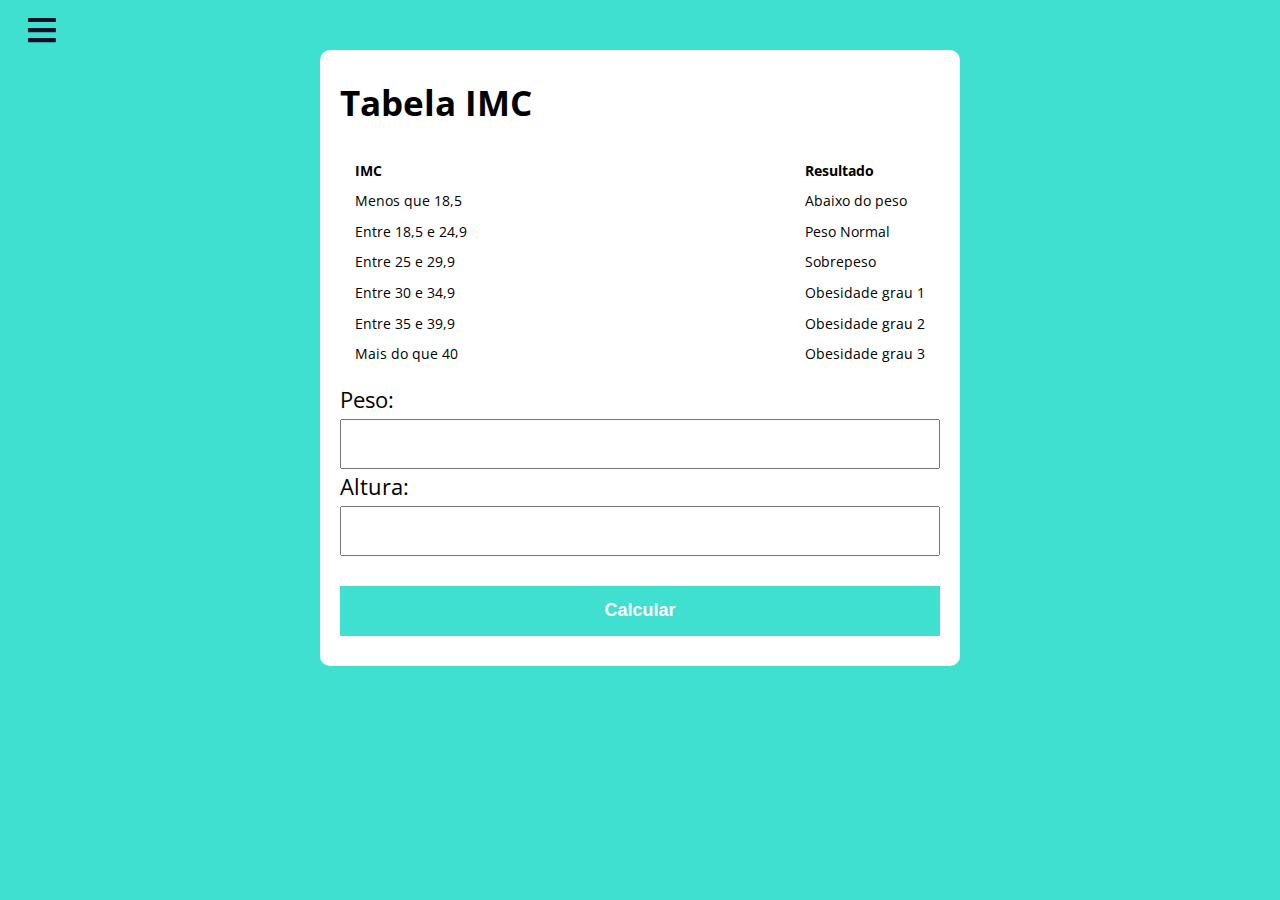
<file: IMC.html>
<!DOCTYPE html>
<html lang="pt-BR">

<head>
    <meta charset="UTF-8">
    <meta http-equiv="X-UA-Compatible" content="IE=edge">
    <meta name="viewport" content="width=device-width, initial-scale=1.0">

    <title>Modelo para exercicios</title>

    <link rel="stylesheet" href="./assets/CSS/IMC.css">
</head>

<body>
    <menu>
        <div class="main-menu">

            <input type="checkbox" name="close-menu" id="close-menu" class="close-menu">
            <label class="close-menu-label" for="close-menu" title="close-menu"></label>

            <ul class="menu-list">
                <li><a href="./index.html" class="mark-unchecked">Home</a></li>
                <li><a href="#" class="mark-unchecked">About</a></li>
                <li><a href="#" class="mark-unchecked">Contact</a></li>
            </ul>
        </div>
    </menu>
    
    <section class="container">
        <h1>Tabela IMC</h1>
        
        <section class="tabelaTopo">

            <div class="IMC">
                <h3>IMC</h3>
                <p>Menos que 18,5</p>
                <p>Entre 18,5 e 24,9</p>
                <p>Entre 25 e 29,9</p>
                <p>Entre 30 e 34,9</p>
                <p>Entre 35 e 39,9</p>
                <p>Mais do que 40</p>
            </div>

            <div class="resultado">
                <h3>Resultado</h3>
                <p>Abaixo do peso</p>
                <p>Peso Normal</p>
                <p>Sobrepeso</p>
                <p>Obesidade grau 1</p>
                <p>Obesidade grau 2</p>
                <p>Obesidade grau 3</p>
            </div>


        </section>

        <form action="" class="formulario">

            <label for="peso">Peso:</label>
            <input type="text" name="peso" id="peso">

            <label for="altura">Altura:</label>
            <input type="text" name="altura" id="altura">

            <button>Calcular</button>

        </form>

        <form action="">
            <div class="resultadoIMC"></div>
        </form>
    </section>

    <script src="./assets/Js/IMC.js"></script>
</body>

</html>
</file>
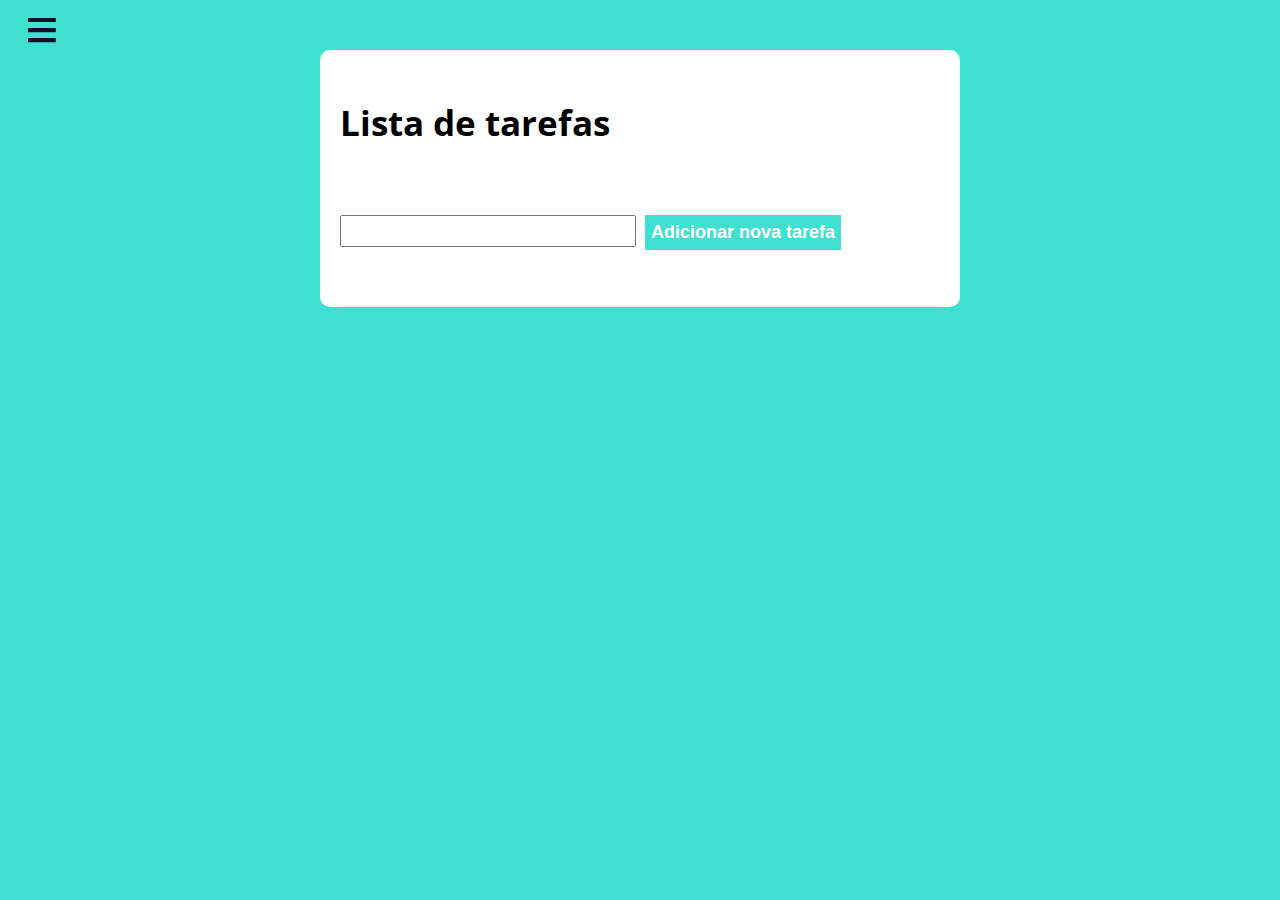
<file: List.html>
<!DOCTYPE html>
<html lang="pt-BR">

<head>
    <meta charset="UTF-8">
    <meta http-equiv="X-UA-Compatible" content="IE=edge">
    <meta name="viewport" content="width=device-width, initial-scale=1.0">

    <title>Lista de tarefas</title>

    <link rel="stylesheet" href="./assets/CSS/List.css">
</head>

<body>
    <menu>
        <div class="main-menu">

            <input type="checkbox" name="close-menu" id="close-menu" class="close-menu">
            <label class="close-menu-label" for="close-menu" title="close-menu"></label>

            <ul class="menu-list">
                <li><a href="./index.html" class="mark-unchecked">Home</a></li>
                <li><a href="#" class="mark-unchecked">About</a></li>
                <li><a href="#" class="mark-unchecked">Contact</a></li>
            </ul>
        </div>
    </menu>

    <section class="container">
        <h1>Lista de tarefas</h1>
        <p>
            <input type="text" class="input-tarefa">
            <button class="btn-tarefa">Adicionar nova tarefa</button>
        </p>

        <ul class="tarefas"></ul>
    </section>

    <script src="./assets/Js/List.js"></script>
</body>

</html>
</file>
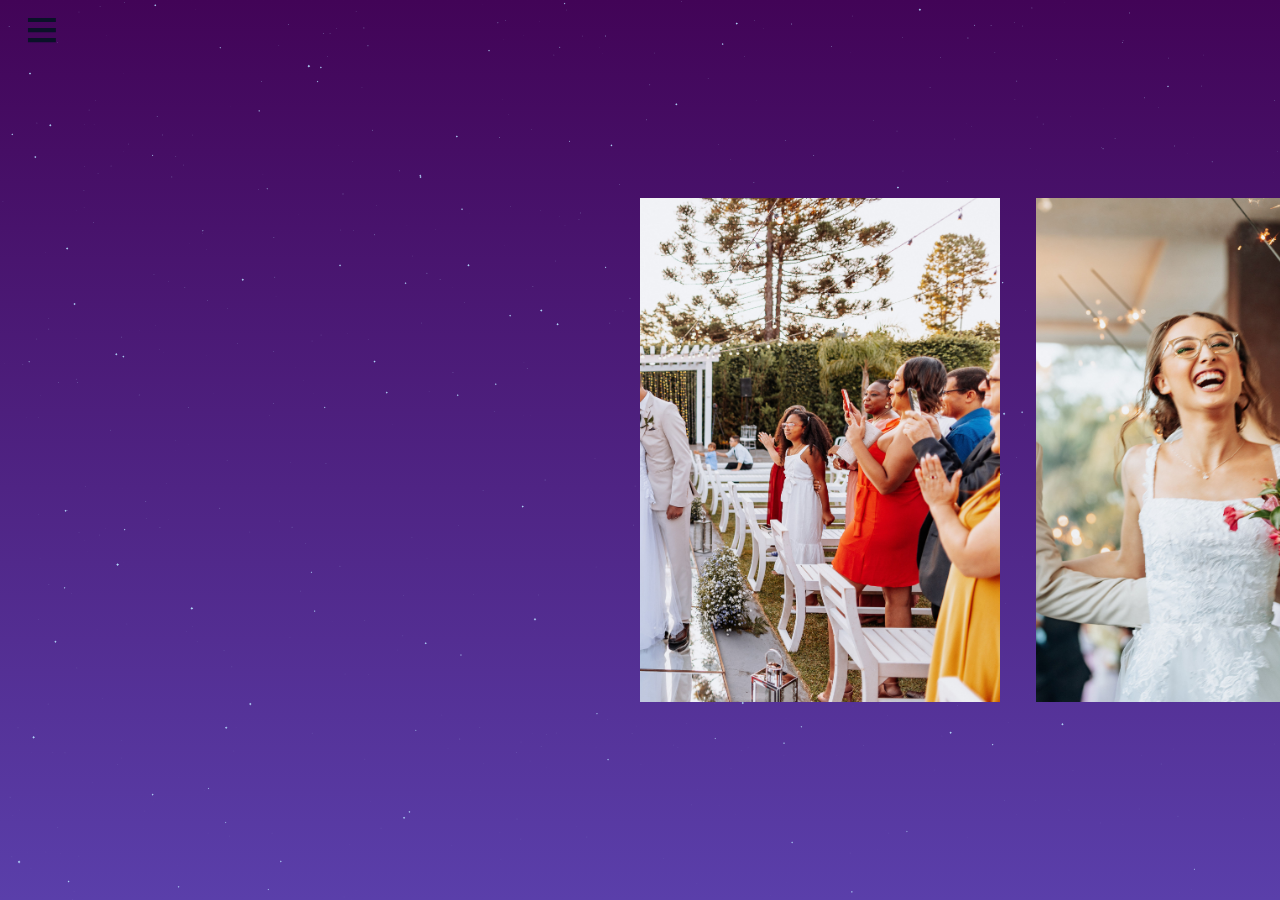
<file: Photo.html>
<!DOCTYPE html>
<html lang="pt-BR">

<head>
    <meta charset="UTF-8">
    <meta name="viewport" content="width=device-width, initial-scale=1.0">

    <link
    href="https://fonts.googleapis.com/css2?family=Montserrat:wght@900&family=Open+Sans:ital,wght@0,400;0,700;1,400&display=swap"
    rel="stylesheet">

    <link rel="stylesheet" href="./assets/CSS/Photo.css">

    <title>Photos</title>
</head>
<body>

    <menu>
        <div class="main-menu">

            <input type="checkbox" name="close-menu" id="close-menu" class="close-menu">
            <label class="close-menu-label" for="close-menu" title="close-menu"></label>

            <ul class="menu-list">
                <li><a href="./index.html" class="mark-unchecked">Home</a></li>
                <li><a href="#" class="mark-unchecked">About</a></li>
                <!-- <li><a href="#" class="mark-unchecked">Contact</a></li> -->
            </ul>
        </div>
    </menu>

    <main class="gallery section">

        <div id="image-track" data-mouse-down-at="0" data-prev-percentage="0">
            <img src="./assets/IMG/maysa_kalleby_casamento-955.jpg" alt="preset" class="image" draggable="false">
            <img src="./assets/IMG/maysa_kalleby_casamento-980.jpg" alt="preset" class="image" draggable="false">
            <img src="./assets/IMG/maysa_kalleby_casamento-1028.jpg" alt="preset" class="image" draggable="false">
            <img src="./assets/IMG/maysa_kalleby_casamento-1189.jpg" alt="preset" class="image" draggable="false">
            <img src="./assets/IMG/maysa_kalleby_casamento-1227.jpg" alt="preset" class="image" draggable="false">
            <img src="./assets/IMG/maysa_kalleby_casamento-1291.jpg" alt="preset" class="image" draggable="false">
            <img src="./assets/IMG/maysa_kalleby_casamento-1393.jpg" alt="preset" class="image" draggable="false">
            <img src="./assets/IMG/maysa_kalleby_casamento-1459.jpg" alt="preset" class="image" draggable="false">
            <img src="./assets/IMG/maysa_kalleby_casamento-1463.jpg" alt="preset" class="image" draggable="false">
            <img src="./assets/IMG/maysa_kalleby_casamento-1487.jpg" alt="preset" class="image" draggable="false">
            <img src="./assets/IMG/maysa_kalleby_casamento-1519.jpg" alt="preset" class="image" draggable="false">
            <img src="./assets/IMG/maysa_kalleby_casamento-1576.jpg" alt="preset" class="image" draggable="false">
            <img src="./assets/IMG/maysa_kalleby_casamento-1585.jpg" alt="preset" class="image" draggable="false">
            <img src="./assets/IMG/maysa_kalleby_casamento-1587.jpg" alt="preset" class="image" draggable="false">
            <img src="./assets/IMG/maysa_kalleby_casamento-1711.jpg" alt="preset" class="image" draggable="false">
  
        </div>

    </main>
<script src="./assets/Js/Photo.js"></script>
</body>

</html>
</file>
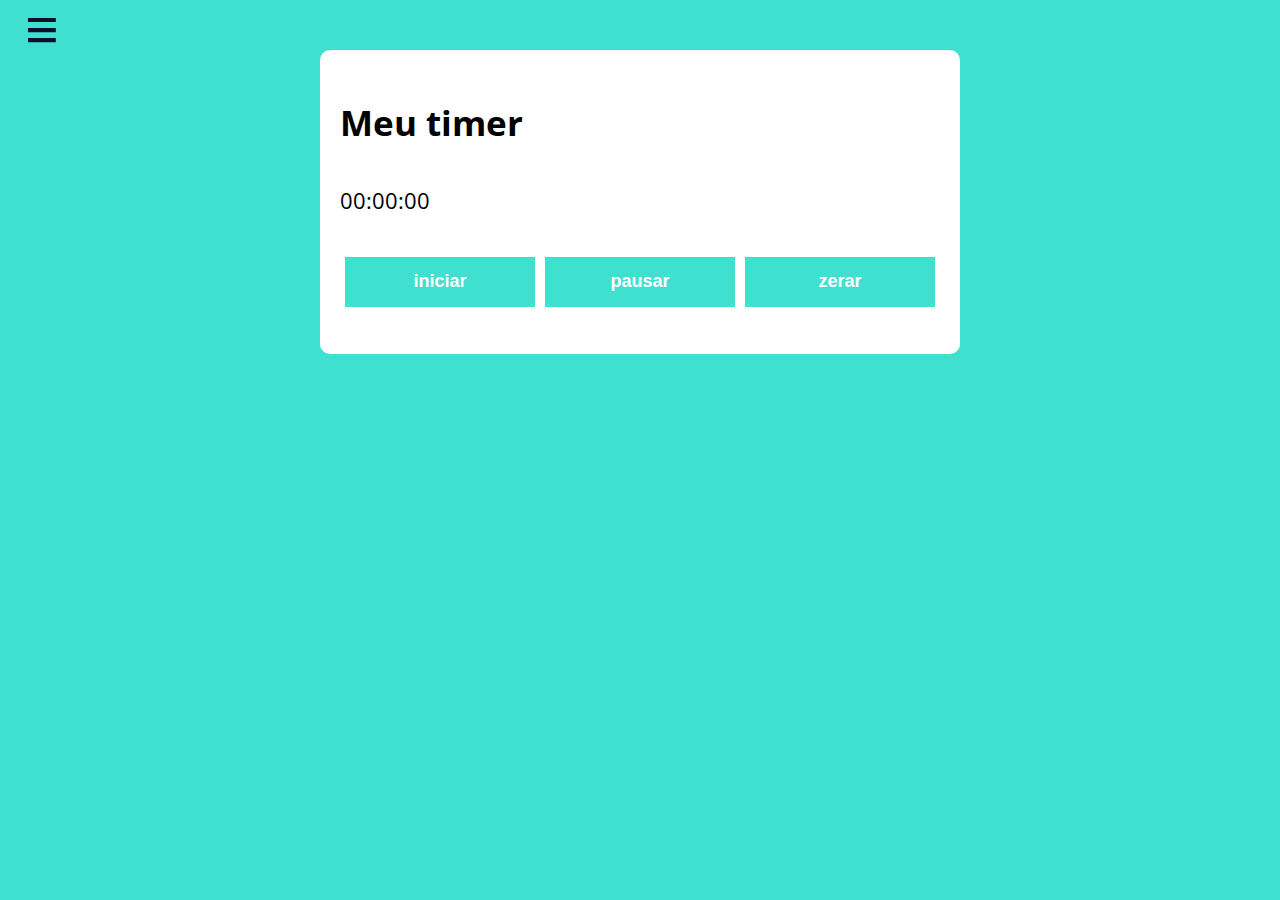
<file: Timer.html>
<!DOCTYPE html>
<html lang="pt-BR">

<head>
    <meta charset="UTF-8">
    <meta http-equiv="X-UA-Compatible" content="IE=edge">
    <meta name="viewport" content="width=device-width, initial-scale=1.0">

    <title>Modelo para exercicios</title>

    <link rel="stylesheet" href="./assets/CSS/Timer.css">
</head>

<body>
    <menu>
        <div class="main-menu">

            <input type="checkbox" name="close-menu" id="close-menu" class="close-menu">
            <label class="close-menu-label" for="close-menu" title="close-menu"></label>

            <ul class="menu-list">
                <li><a href="./index.html" class="mark-unchecked">Home</a></li>
                <li><a href="#" class="mark-unchecked">About</a></li>
                <li><a href="#" class="mark-unchecked">Contact</a></li>
            </ul>
        </div>
    </menu>
    
    <section class="container">
        <h1>Meu timer</h1>   

        <div>
            <p class="relogio">00:00:00</p>
            <p class="flex">
                <button class="iniciar">iniciar</button>
                <button class="pausar">pausar</button>
                <button class="zerar">zerar</button>
            </p>
        </div>
    </section>

    <script src="./assets/Js/Timer.js"></script>
</body>

</html>
</file>
<file: assets/CSS/IMC.css>
@import url('https://fonts.googleapis.com/css2?family=Open+Sans:wght@400;700&display=swap');

:root {
    --primary-color: turquoise;
    --primary-color-darker: rgb(64, 67, 224);
    --menu-color: #0A1128;

}

* {
    box-sizing: border-box;
    outline: 0;
    font-size: 62.5%;
}

body {
    padding: 0;
    margin: 0;

    background: var(--primary-color);
}

.container {
    max-width: 640px;
    margin: 50px auto;
    background-color: #fff;
    padding: 20px;

    font-family: 'Open Sans', sans-serif;
    font-size: 9em;
    line-height: 0.3em;

    border-radius: 10px;
}

form input,
form label,
form button {
    display: block;
    width: 100%;
    margin-bottom: 10px;
}

form input {
    font-size: 24px;
    height: 50px;
    padding: 0 20px;
}

form input:focus {
    outline: 1px solid var(--primary-color);
}

form button {
    border: none;
    background: var(--primary-color);
    color: #fff;
    font-size: 18px;
    font-weight: 700;
    height: 50px;
    cursor: pointer;
    margin-top: 30px;
}

form button:hover {
    background: var(--primary-color-darker);
}

form button:active {
    background: green;
}

.tabelaTopo {
    display: flex;
    flex-wrap: wrap;
    justify-content: space-between;

    padding: 15px;
}

/* START MAIN-MENU */

.menu-list {
    font-family: 'Montserrat', sans-serif;

    position: fixed;
    top: 5rem;
    left: 5rem;

    font-size: 0rem;
    /*Change on click*/

    background: none;
    /*Change on click*/
    display: flex;
    width: 0rem;
    /*Change on click*/

    flex-direction: column;
    justify-content: center;
    align-items: center;

    z-index: 1000;
}

.main-menu ul {
    display: block;
    list-style: none;
}

.main-menu ul li a {
    text-decoration: none;
    color: var(--menu-color);
}

.main-menu a:hover {
    text-decoration: underline;
}

.main-menu .close-menu {
    display: none;
}

.close-menu-label::after {
    content: '≡';
    font-weight: 700;
    position: fixed;
    z-index: 2000;

    top: 1rem;
    left: 2rem;

    background: none;
    color: var(--menu-color);
    font-size: 6rem;
    line-height: 3rem;

    width: 3rem;
    height: 3rem;

    text-align: center;
    padding: 0.5rem;
    cursor: pointer;
}

.close-menu:checked~.menu-list {
    font-size: 8rem;
    width: auto;

    transition-property: all;
    transition-duration: 300ms;
}

.menu-list-botoes {
    font-size: 0rem;
    width: 0rem;

    transition-property: all;
    transition-duration: 300ms;
}

.close-menu:checked~.close-menu-label::after {
    content: '×';
}

/* END MAIN-MENU */
</file>
<file: assets/CSS/List.css>
@import url('https://fonts.googleapis.com/css2?family=Open+Sans:wght@400;700&display=swap');

:root {
    --primary-color: turquoise;
    --primary-color-darker: rgb(64, 67, 224);
    --menu-color: #0A1128;
}

* {
    box-sizing: border-box;
    outline: 0;
    font-size: 62.5%;
}

body {
    padding: 0;
    margin: 0;

    background: var(--primary-color);
}

.container {
    max-width: 640px;
    margin: 50px auto;
    background-color: #fff;
    padding: 20px;

    font-family: 'Open Sans', sans-serif;
    font-size: 9em;
    line-height: 1em;

    border-radius: 10px;
}

button {
    border: none;
    background: var(--primary-color);
    color: #fff;
    font-size: 1.8rem;
    font-weight: 700;
    height: 3.5rem;
    cursor: pointer;
    margin-top: 3rem;
}

button:hover {
    background: var(--primary-color-darker);
}

button:active {
    background: green;
}



/* START MAIN-MENU */

.menu-list {
    font-family: 'Montserrat', sans-serif;

    position: fixed;
    top: 5rem;
    left: 5rem;

    font-size: 0rem; /*Change on click*/

    background: none; /*Change on click*/
    display: flex;
    width: 0rem; /*Change on click*/

    flex-direction: column;
    justify-content: center;
    align-items: center;

    z-index: 1000;
}

.main-menu ul {
    display: block;
    list-style: none;
}

.main-menu ul li a {
    text-decoration: none;
    color: var(--menu-color);
}

.main-menu a:hover {
    text-decoration: underline;
}

.main-menu .close-menu{
    display: none;
}

.close-menu-label::after{
    content: '≡';
    font-weight: 700;
    position: fixed;
    z-index: 20;

    top: 1rem;
    left: 2rem;

    background: none;
    color: var(--menu-color);
    font-size: 6rem;
    line-height: 3rem;

    width: 3rem;
    height: 3rem;

    text-align: center;
    padding: 0.5rem;
    cursor: pointer;
}

.close-menu:checked~.menu-list {
    font-size: 8rem;
    width: auto;

    transition-property: all;
    transition-duration: 300ms;
}

.menu-list-botoes {
    font-size: 0rem;
    width: 0rem;

    transition-property: all;
    transition-duration: 300ms;
}
.close-menu:checked~.close-menu-label::after {
    content: '×';
}

/* END MAIN-MENU */
</file>
<file: assets/CSS/Photo.css>
* {
    padding: 0;
    margin: 0;
    box-sizing: border-box;

    font-size: 62.5%;
}

:root {
    --primary-color: #0A1128;
    --light-blue-color: #4F8CFF;
    --wheat-color: #F1F1E6;
    --yellow-color: #F0C039;

    --white-color: #FFFFFF;
    --menu-color: #0A1128;

    --gap: 3rem;
}


 body {
    height: 100vh;
    width: 100vw;
    background: url(../SVG/background-stars.svg);
    background-size: cover;
    margin: 0rem;
    overflow-x: hidden;
  }
  
  #image-track {
    display: flex;
    gap: 4vmin;
    position: absolute;
    left: 50%;
    top: 50%;
    transform: translate(0%, -50%); 
    user-select: none; /* -- Prevent image highlighting -- */
  }
  
  #image-track > .image {
    width: 40vmin;
    height: 56vmin;
    object-fit: cover;
    object-position: 100% center;
  }


/* START MAIN-MENU */

.menu-list {
    font-family: 'Montserrat', sans-serif;

    position: fixed;
    top: 5rem;
    left: 5rem;

    font-size: 0rem; /*Change on click*/

    background: none; /*Change on click*/
    display: flex;
    width: 0rem; /*Change on click*/

    flex-direction: column;
    justify-content: center;
    align-items: center;

    z-index: 1000;
}

.main-menu ul {
    display: block;
    list-style: none;
}

.main-menu ul li a {
    text-decoration: none;
    color: var(--menu-color);
}

.main-menu a:hover {
    text-decoration: underline;
}

.main-menu .close-menu{
    display: none;
}

.close-menu-label::after{
    content: '≡';
    font-weight: 700;
    position: fixed;
    z-index: 20;

    top: 1rem;
    left: 2rem;

    background: none;
    color: var(--menu-color);
    font-size: 6rem;
    line-height: 3rem;

    width: 3rem;
    height: 3rem;

    text-align: center;
    padding: 0.5rem;
    cursor: pointer;
}

.close-menu:checked~.menu-list {
    font-size: 8rem;
    width: auto;

    transition-property: all;
    transition-duration: 300ms;
}

.menu-list-botoes {
    font-size: 0rem;
    width: 0rem;

    transition-property: all;
    transition-duration: 300ms;
}
.close-menu:checked~.close-menu-label::after {
    content: '×';
}

/* END MAIN-MENU */
</file>
<file: assets/CSS/Timer.css>
@import url('https://fonts.googleapis.com/css2?family=Open+Sans:wght@400;700&display=swap');

:root {
    --primary-color: turquoise;
    --primary-color-darker: rgb(64, 67, 224);
    --menu-color: #0A1128;
}

* {
    box-sizing: border-box;
    outline: 0;
    font-size: 62.5%;

}

body {
    padding: 0;
    margin: 0;

    background: var(--primary-color);
}

.container {
    max-width: 640px;
    margin: 50px auto;
    background-color: #fff;
    padding: 20px;

    font-family: 'Open Sans', sans-serif;
    font-size: 9em;
    line-height: 1em;

    border-radius: 10px;
}

div .flex {
    display: flex;
    flex-flow: row;
    -ms-flex-align:center ;   
}

div input,
div label,
div button {
    /* display: block; */
    width: 100%;
    margin-bottom: 10px;
}

div input{
    font-size: 24px;
    height: 50px;
    padding: 0 20px;
}

div input:focus{
    outline: 1px solid var(--primary-color);
}

div p button{
    border: none;
    background: var(--primary-color);
    color: #fff;
    font-size: 18px;
    font-weight: 700;
    height: 50px;
    cursor: pointer;
    margin-top: 30px;

    border-radius: 25deg;
}

div button:hover{
    background: var(--primary-color-darker);
}

div button:active{
    background: green;
}

div .iniciar,
div .pausar,
div .zerar{
    margin: 5px;
}

.pausado {
    color: red;
}

/* START MAIN-MENU */

.menu-list {
    font-family: 'Montserrat', sans-serif;

    position: fixed;
    top: 5rem;
    left: 5rem;

    font-size: 0rem; /*Change on click*/

    background: none; /*Change on click*/
    display: flex;
    width: 0rem; /*Change on click*/

    flex-direction: column;
    justify-content: center;
    align-items: center;

    z-index: 1000;
}

.main-menu ul {
    display: block;
    list-style: none;
}

.main-menu ul li a {
    text-decoration: none;
    color: var(--menu-color);
}

.main-menu a:hover {
    text-decoration: underline;
}

.main-menu .close-menu{
    display: none;
}

.close-menu-label::after{
    content: '≡';
    font-weight: 700;
    position: fixed;
    z-index: 20;

    top: 1rem;
    left: 2rem;

    background: none;
    color: var(--menu-color);
    font-size: 6rem;
    line-height: 3rem;

    width: 3rem;
    height: 3rem;

    text-align: center;
    padding: 0.5rem;
    cursor: pointer;
}

.close-menu:checked~.menu-list {
    font-size: 8rem;
    width: auto;

    transition-property: all;
    transition-duration: 300ms;
}

.menu-list-botoes {
    font-size: 0rem;
    width: 0rem;

    transition-property: all;
    transition-duration: 300ms;
}
.close-menu:checked~.close-menu-label::after {
    content: '×';
}

/* END MAIN-MENU */
</file>
